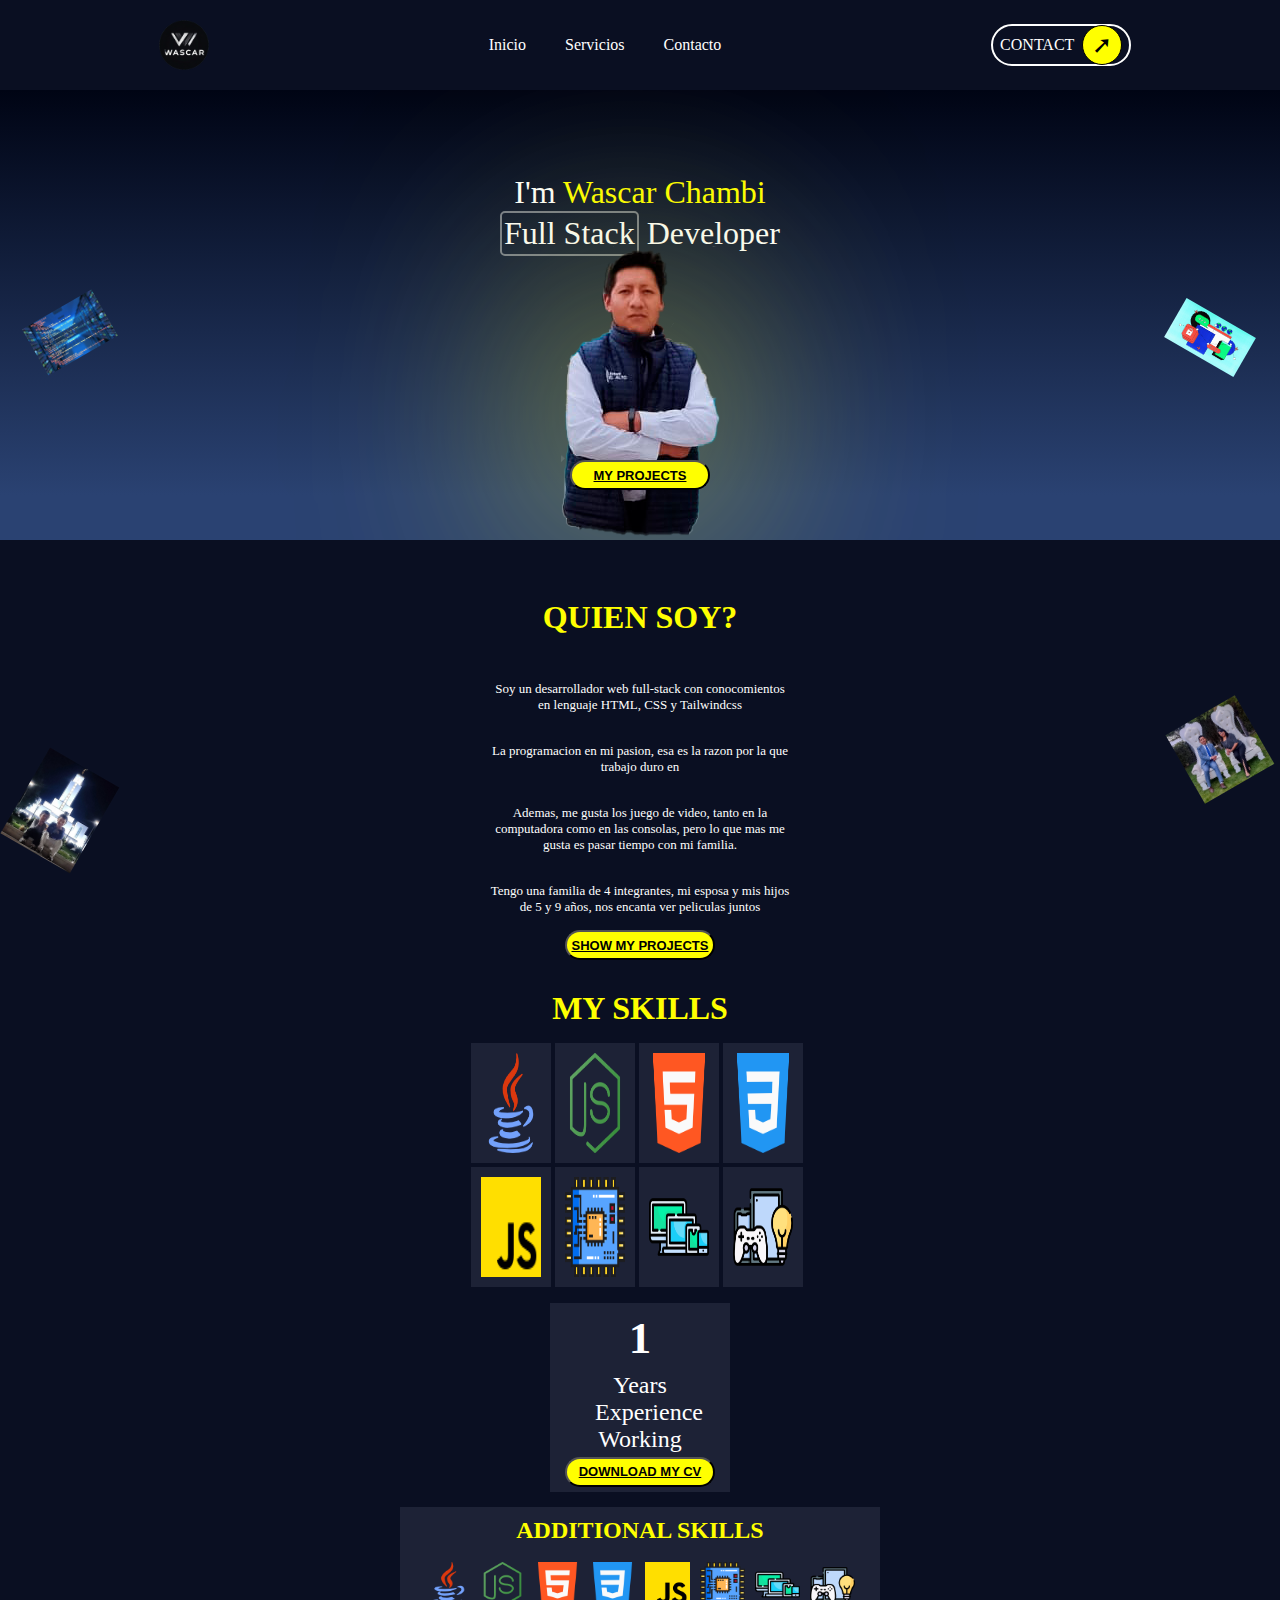
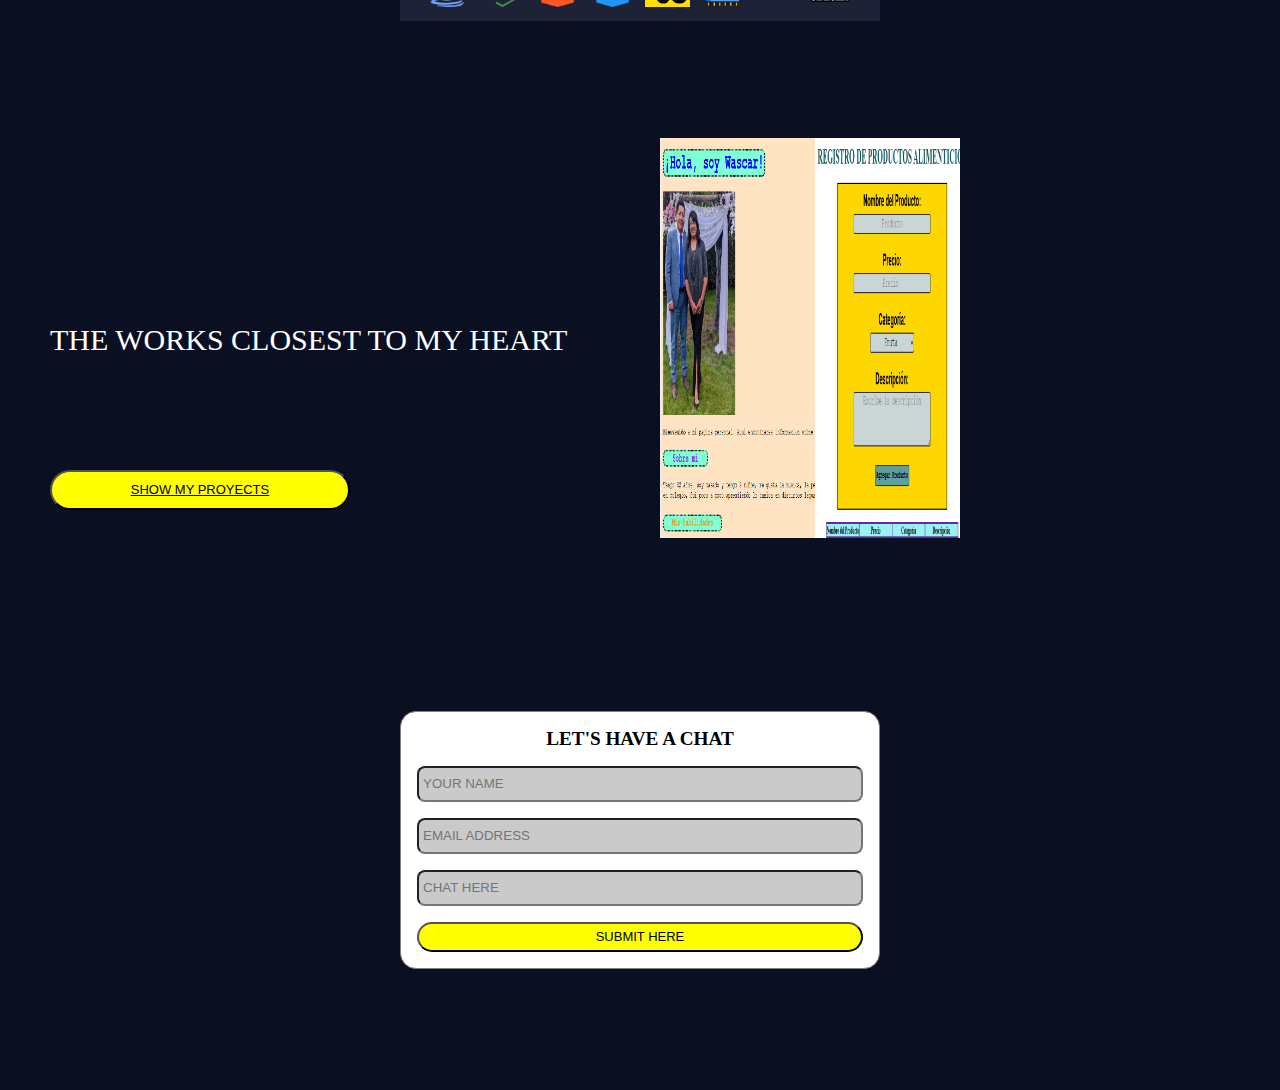
<file: index.html>
<!DOCTYPE html>
<html lang="en">

<head>
    <meta charset="UTF-8">
    <meta name="viewport" content="width=device-width, initial-scale=1.0">
    <link rel="stylesheet" href="./src/styles/style.css">
    <script src="./src/js/habilidades.js" defer></script>
    <title>Portafolio</title>
</head>

<body>
    <header>
        <nav class="main_nav">
            <div class="logo" id="logo">
                <img src="./src/img/was_processed.png" class="milogo">
            </div>
            <span class="menu-toggle" id="menu-toggle">☰</span>
            <div class="menu" id="menu">
                <a href="./index.html">Inicio</a>
                <a href="#secskill">Servicios</a>
                <a href="#form">Contacto</a>
            </div>
            <div class="contact">
                <p>CONTACT</p>
                <button class="contact_button">&#10138;</button>
            </div>
        </nav>
    </header>
    <section class="hero">
        <div>
            <div class="par">
                <p>I'm <span style="color: yellow; ">Wascar Chambi</span> <span class="bor">Full Stack</span>
                    Developer</p>
            </div>
            <div class="cont_yo">
                <img src="./src/img/wascar.png" class="yo">
            </div>
        </div>
        <aside>
            <div class="cont_img_1">
                <img src="./src/img/1.png" class="img_1">
            </div>
        </aside>
        <aside>
            <div class="cont_img_2">
                <img src="./src/img/2.png" class="img_2">
            </div>
        </aside>
        <button class="button_one">
            <a href="./proyectos.html" target="_blank">MY PROJECTS</a>
        </button>
    </section>
    <section class="hero_2">
        <div class="cont_hero_2">
            <h1>QUIEN SOY?</h1>
            <P>Soy un desarrollador web full-stack con conocomientos en lenguaje HTML, CSS y Tailwindcss</P>
            <p>La programacion en mi pasion, esa es la razon por la que trabajo duro en </p>
            <p>Ademas, me gusta los juego de video, tanto en la computadora como en las consolas, pero lo que mas me
                gusta es pasar tiempo con mi familia.</p>
            <p>Tengo una familia de 4 integrantes, mi esposa y mis hijos de 5 y 9 años, nos encanta ver peliculas juntos
            </p>
        </div>
        <button class="button_two">
            <a href="https://app.netlify.com/teams/darktopo/sites" target="_blank">SHOW MY PROJECTS</a>
        </button>
        <aside>
            <div class="cont_img_4">
                <img src="./src/img/niños.jpeg" class="img_4">
            </div>
        </aside>
        <aside>
            <div class="cont_img_5">
                <img src="./src/img/nos.jpeg" class="img_5">
            </div>
        </aside>
    </section>
    <section class="hero_3" id="secskill">
        <h1>MY SKILLS</h1>
        <div class="cont_all">
            <div class="cont_cards" id="cont_cards">
                <!-- aqui va imagenes de Js -->
            </div>
            <div class="cont_info">
                <h3>1</h3>
                <p>Years Experience Working</p>
                <button class="button_three">
                    <a href="./src/img/cv.png" download>DOWNLOAD MY CV</a>
                </button>
            </div>
            <div class="extra_skills">
                <h2>ADDITIONAL SKILLS</h2>
                <div class="extra_cont">
                    <div class="extra_icon" id="extra">
                        <!-- aqui va imagenes de Js -->
                    </div>
                </div>
            </div>
        </div>
    </section>
    <section>
        <div class="hero_5">
            <div class="parra">
                <p>THE WORKS CLOSEST TO MY HEART</p>
            </div>
            <div class="listImag">
                <img src="./src/img/a.png" alt="" class="">
            </div>
            <button class="btn_pro"><a href="./proyectos.html">SHOW MY PROYECTS</a></button>
        </div>
    </section>
    <section class="hero_4">

        <form id="form" action="">
            <p>LET'S HAVE A CHAT</p>
            <label for="name">
                <input type="text" name="name" id="name" placeholder="YOUR NAME">
            </label>
            <label for="email">
                <input type="text" name="email" id="email" placeholder="EMAIL ADDRESS">
            </label>
            <label>
                <input for="text" name="chat" id="chat" placeholder="CHAT HERE">
            </label>
            <button class="button_four">
                SUBMIT HERE
            </button>
        </form>
    </section>

</body>

</html>
</file>
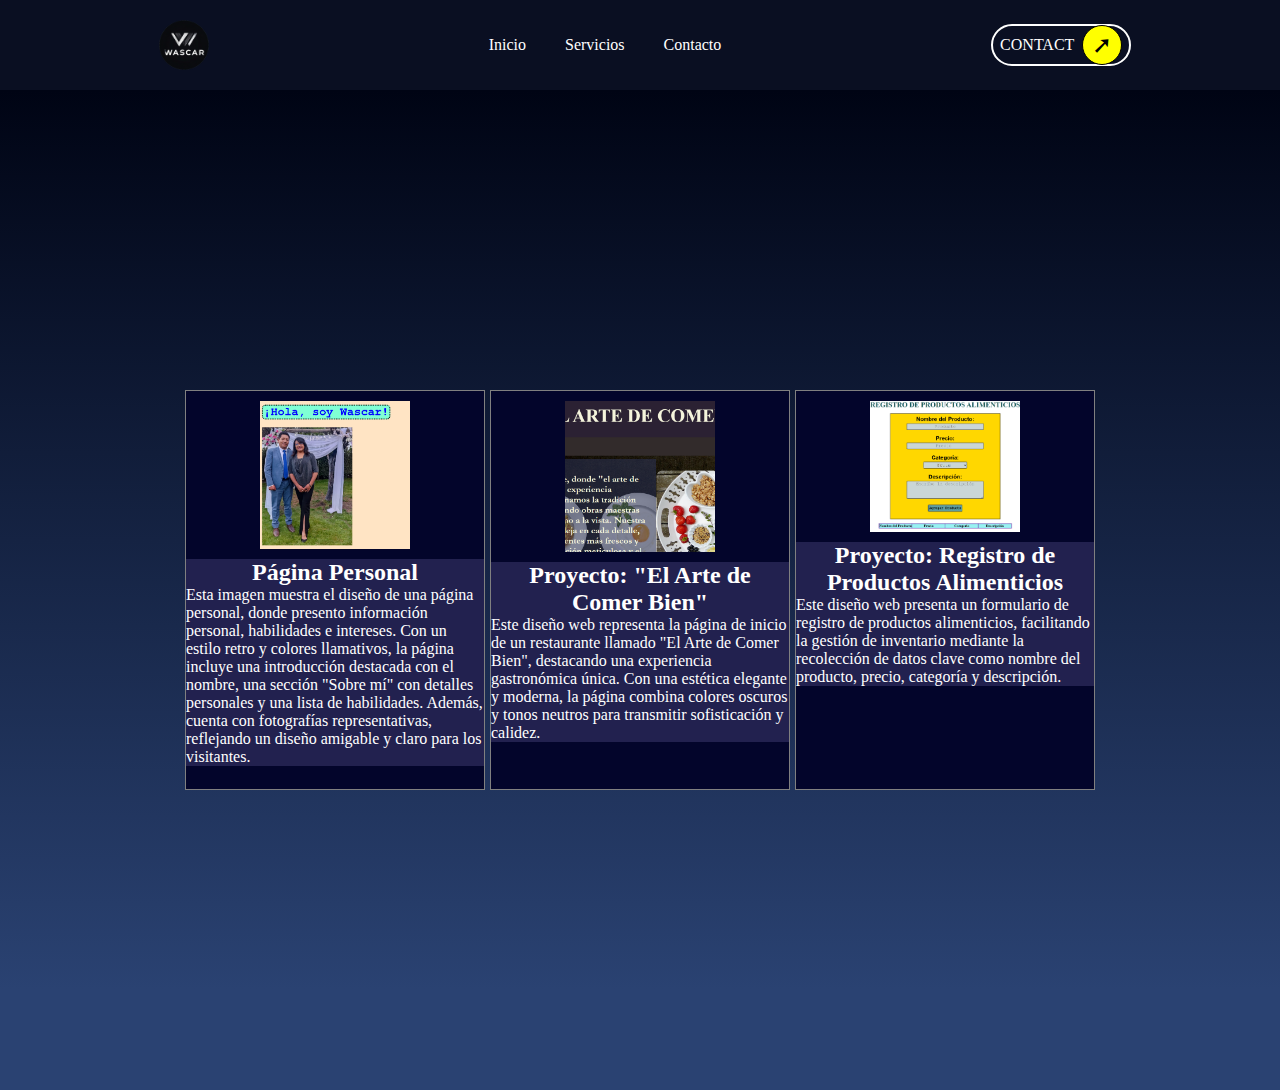
<file: proyectos.html>
<!DOCTYPE html>
<html lang="en">

<head>
    <meta charset="UTF-8">
    <meta name="viewport" content="width=device-width, initial-scale=1.0">
    <link rel="stylesheet" href="./src/styles/style.css">
    <script src="./src/js/proyectos.js" defer></script>
    <title>portafolio2</title>
</head>

<body>
    <header>
        <nav class="main_nav">
            <div class="logo" id="logo">
                <img src="./src/img/was_processed.png" class="milogo">
            </div>
            <span class="menu-toggle" id="menu-toggle">☰</span>
            <div class="menu" id="menu">
                <a href="#">Inicio</a>
                <a href="#">Servicios</a>
                <a href="#">Contacto</a>
            </div>
            <div class="contact">
                <p>CONTACT</p>
                <button class="contact_button">&#10138;</button>
            </div>
        </nav>
    </header>
    <section class="hero_1_1">
        <div class="content_1"id="contenido">
            <!-- proyectos.js -->
        </div>

    </section>
</body>

</html>
</file>
<file: src/styles/style.css>
*{
    box-sizing: border-box;
    margin: 0;
    padding: 0;
}
header{
    background-color: #0a0f22;
    color: white;
}
.main_nav{
    display: flex;
    flex-direction: row;
    flex-wrap: wrap;
    justify-content: space-around;
    align-items: center;
    padding: 10px 20px;
    color: white;
}
.logo{
    display: flex;
    padding: 10px;
}
.menu {
    display: flex;
    gap: 15px;
}
.menu a {
    color: white;
    text-decoration: none;
    padding: 8px 12px;
}
.menu a:hover {
    background-color: #555;
    border-radius: 5px;
}

.menu-toggle {
    display: none;
    font-size: 24px;
    cursor: pointer;
}

@media (max-width: 768px) {
    .menu {
        display: none;
        flex-direction: column;
        background-color: #333;
        width: 100%;
        position: relative; 
        top: 50px;
        left: 0;
        padding: 10px 0;
        text-align: center;
        animation: fadeIn 0.3s ease-in-out;
    }
    .menu a {
        padding: 10px;
    }
    .menu-toggle {
        display: block;
    }
}

@keyframes fadeIn {
    from { opacity: 0; transform: translateY(-10px); }
    to { opacity: 1; transform: translateY(0); }
}

.milogo{
    width: 50px;
}
.contact{
    height: 42px;
    width: 140px;
    display: inline-block;
    display: flex;
    flex-direction: row;
    border: 2px solid white;
    padding-inline: 7px;
    border-radius: 40px;
    align-items: center;
    justify-content: space-between;
}
.contact_button{
    height: 40px;
    width: 40px;
    font-size: x-large;
    background-color: yellow;
    border: 1px solid;
    border-radius: 50px;
}
/* second */
.hero{
    width: 100%;
    height: 450px;
    color: white;
    background: rgb(10,15,34);
    background: linear-gradient(180deg, rgba(10,15,34,1) 0%, rgba(9,9,121,1) 35%, rgba(42,78,147,1) 100%);
    aspect-ratio: 16/9;
    background-image: linear-gradient(180deg, rgb(0,4,20) 0%, rgb(42,66,114) 90%);
    display: flex;
    flex-direction: column;
    justify-content: center;
    align-items: center;
    position: relative;
    overflow: hidden;

}
.hero1{
    width: 100%;
    height: 100vmin;
    color: white;
    background: rgb(10,15,34);
    background: linear-gradient(180deg, rgba(10,15,34,1) 0%, rgba(9,9,121,1) 35%, rgba(42,78,147,1) 100%);
    aspect-ratio: 16/9;
    background-image: linear-gradient(180deg, rgb(0,4,20) 0%, rgb(42,66,114) 90%);
    display: flex;
    flex-direction: column;
    justify-content: center;
    align-items: center;
    position: relative;
    overflow: hidden;

}
.par{
    display: inline-block;
    width: 300px;
    text-align: center;
    font-size: xx-large;
    padding-block-end: 200px;
}

.bor{
    display: inline-block;
    border: 2px solid rgba(255, 255, 255, 0.442);
    padding: 2px;
    border-radius: 5px;
}
.yo{
    position: absolute;
    bottom: 0;
    filter: drop-shadow(-4px -4px 120px rgb(194, 194, 41));
}
.cont_yo{
    display: flex;
    justify-content: center;
}
.button_one{
    height: 30px;
    width: 140px;
    position: absolute;
    background-color: yellow;
    border-radius: 20px;
    bottom: 50px;
    font-size: medium;
}
.button_one a{
    color: black;
    font-size: small;
    font-weight: 600;
}
.img_1{
    position: absolute;
    left: 30px;
    /* left: 100px; */
    bottom: 180px;
    width: 80px;
    /* width: 200px; */
    transform: rotate(-30deg);
}
.img_2{
    position: absolute;
    right: 30px;
    /* right: 100px; */
    bottom: 180px;
    width: 80px;
    /* width: 200px; */
    transform: rotate(30deg);
}
/* third */
.hero_2{
    width: 100%;
    height: 450px;
    background-color: #0a0f22;
    color: white;
    display: flex;
    flex-direction: column;
    justify-content: center;
    align-items: center;
    position: relative;
    overflow: hidden;
}
.cont_hero_2{
    display: inline-block;
    width: 300px;
    text-align: center;
    font-size: large;
}
.cont_hero_2 h1{
    color: yellow;
    padding-block: 30px;
    font-size: xx-large;
}
.cont_hero_2 p{
    padding-block: 15px;
    font-size: small;
}
.button_two{
    height: 30px;
    width: 150px;
    background-color: yellow;
    border-radius: 20px;
    bottom: 50px;
    font-size: small;
}
.button_two a{
    color: black;
    font-size: small;
    font-weight: 600;
}
.img_4{
    position: absolute;
    left: 20px;
    /* left: 100px; */
    bottom: 130px;
    width: 80px;
    /* width: 200px; */
    transform: rotate(30deg);
}
.img_5{
    position: absolute;
    right: 20px;
    /* right: 100px; */
    bottom: 200px;
    width: 80px;
    /* width: 200px; */
    transform: rotate(-30deg);
}
/* forth */
.hero_3{
    width: 100%;
    height: 700px;
    background-color: #0a0f22;
    color: white;
    display: flex;
    flex-direction: column;
    align-items: center;
    position: relative;
    overflow: hidden;
}
.hero_3 h1{
    font-size: xx-large;
    color: yellow;
}
.cont_all{
    height: 290px;
    width: 370px;
    display: flex;
    flex-direction: column;
    align-items: center;
    justify-items: center;
}
.cont_cards{
    display: inline-block;
    display: flex;
    /* border: 1px solid; */
    flex-wrap: wrap;
    padding: 16px;
    gap: 4px;
}
.cards{
    width: 80px;
    height: 120px;
    padding: 10px;
    display: flex;
    background-color: #1d2236;

}
.card{
    width: 60px;
}
.cont_info{
    width: 180px;
    display: flex;
    background-color: #1d2236;
    flex-direction: column;
    text-align: center;
    align-items: center;
    font-size: large;
    padding: 5px;
}
.cont_info h3{
    font-size: 45px;
    padding-block: 4px;
}
.cont_info p{
    display: inline-block;
    width: 90px;
    font-size: x-large;
    text-align: center;
    padding-block: 4px;
}
.button_three{
    height: 30px;
    width: 150px;
    background-color: yellow;
    border-radius: 20px;
    bottom: 50px;
    font-size: small;
}
.button_three a{
    color: black;
    font-size: small;
    font-weight: 600;
}
.extra_skills{
    width: 480px;
    height: 200px;
    padding: 10px;
    margin-top: 15px;
    display: flex;
    flex-direction: column;
    justify-content: center;
    align-items: center;
    background-color: #1d2236;
}
.extra_skills h2{
    font-size: x-large;
    color: yellow;
    margin-bottom: 18px;
}
.extra_cont{
    display: flex;
    flex-direction: column;
}
.extra_icon{
    display: flex;
    flex-direction: row;
    gap: 10px;
    background-color: #1d2236;

}
.eskill{
    width: 45px;
}

/* fifth */
.hero_5{
    width: 100%;
    height: 500px;
    background-color: #0a0f22;
    display: flex;
    align-items: center;
    position: relative;
    overflow: hidden;
}

.parra{
    position: relative;
    width: 50%;
    padding-inline: 50px;
    padding-block: 20px;
}
.parra p{
    font-size: 30px;
    color: white;
}

.listImag{
    position: relative;
    width: 50%;
    padding: 20px;
}
.listImag img{
    width: 300px;
    height: 400px;
    object-fit: cover;
    object-position: left;
}

.btn_pro{
    position: absolute;
    bottom: 80px;
    left: 50px;
    height: 40px;
    width: 300px;
    background-color: yellow;
    border-radius: 20px;
    font-size: small;
}
.btn_pro a{
    color: black;
    font-size: small;
    font-weight: 500;
}

/* sexth */
.hero_4{
    width: 100%;
    height: 500px;
    background-color: #0a0f22;
    display: flex;
    align-items: center;
    position: relative;
    overflow: hidden;
}
form{
    width: 480px;
    border: gray solid 1px;
    border-radius: 16px;
    padding: 16px;
    margin-inline: auto;
    background-color: white;
}
form p{
    font-size: larger;
    text-align: center;
    font-weight: bolder;
}
label{
    display: block; 
    margin-block: 16px;
}
input{
    width: 100%;
    height: 36px;
    border-radius: 8px;
    padding-inline: 4px;
    background-color: rgba(128, 128, 128, 0.416);
}
.button_four{
    height: 30px;
    width: 100%;
    background-color: yellow;
    border-radius: 20px;
    bottom: 50px;
    font-size: small;
    align-items: center;
    justify-content: center;

}

/* proyectos.html */
.hero_1_1{
    width: 100%;
    height: 1000px;
    padding: 20px;
    color: white;
    background: rgb(10,15,34);
    background: linear-gradient(180deg, rgba(10,15,34,1) 0%, rgba(9,9,121,1) 35%, rgba(42,78,147,1) 100%);
    aspect-ratio: 16/9;
    background-image: linear-gradient(180deg, rgb(0,4,20) 0%, rgb(42,66,114) 90%);
    display: flex;
    flex-direction: column;
    justify-content: center;
    align-items: center;
    position: relative;
    overflow: hidden;
}
.content_1{
    height: screen;
    width: auto;
    display: flex;
    flex-direction: column;
    gap: 5px;
    margin: 5px;
}
@media (min-width: 768px) {
    .content_1{
        width: auto;
        display: flex;
        flex-direction: row;
        gap: 5px;
        margin: 5px;
    }
}
.cont_1_1{
    height: 400px;
    width: 300px;
    display: flex;
    flex-direction: column;
    border: solid 1px gray;
    background-color: rgb(3, 5, 43);
}
.cont_1_1 a{
    display: flex;
    align-items: center;
    justify-content: center;
}
.cont_1_1 a img{
    width: 150px;
    display: flex;
    margin-block: 10px;
}
.desc{
    background-color: rgb(34, 33, 79);
}
.desc h2{
    text-align: center;
}
</file>
